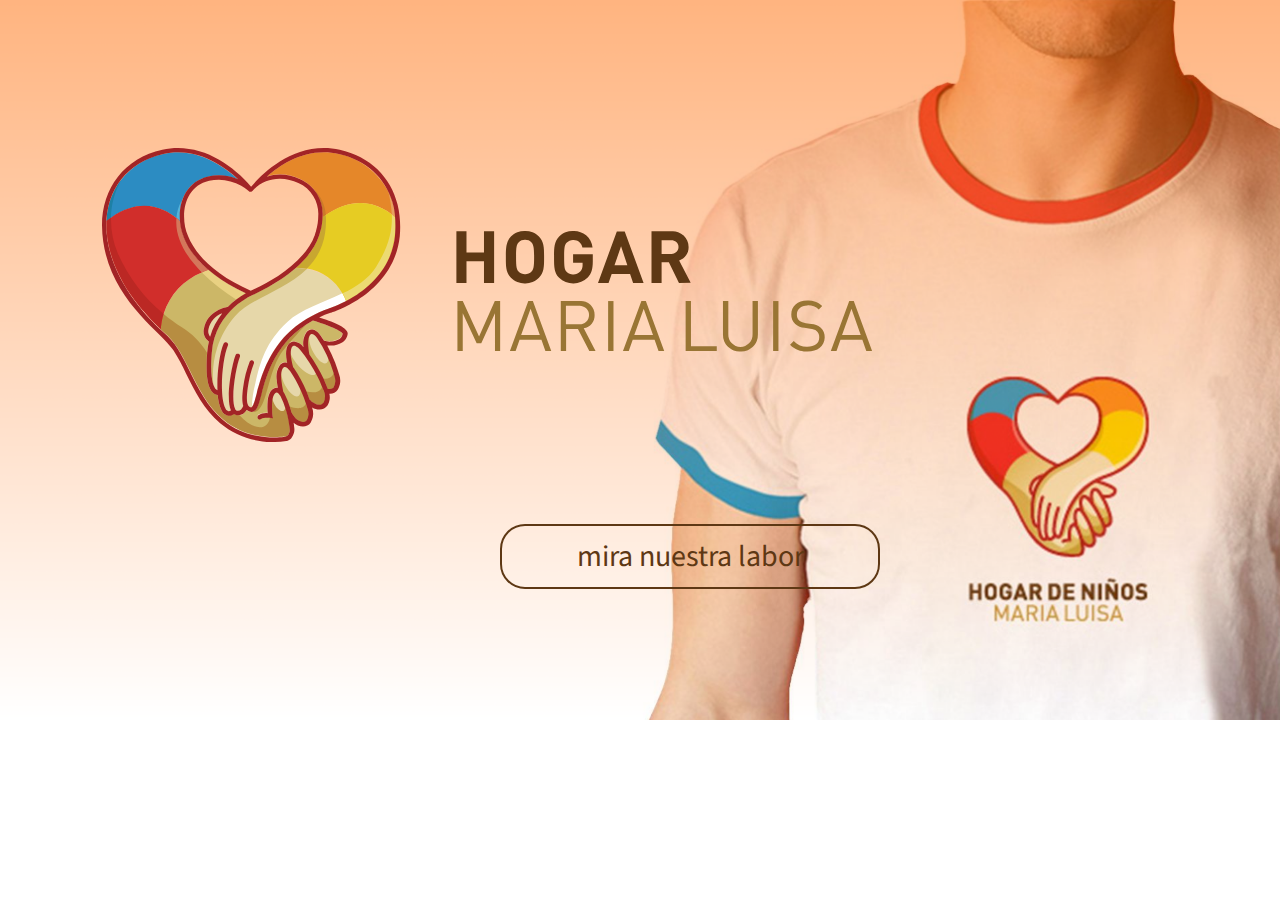
<file: index.html>
<!doctype html>
<html>
	<head>
		<meta charset="utf-8">
		<title>index</title>
		<link href="estilos.css" rel="stylesheet" type="text/css">
		<link href="inicio.html">
	</head>

	<body>
		<div class="background-img">
			<img src="recursos/background-images/portada.png" width="100%" height="100%" alt="imagen presentación"/>
		</div>
		<div id="logo-index">
			<img src="recursos/logo.svg" width="770px" height="294px" alt="imagen logo"/>
		</div>
		<div id="boton-index"><a href="inicio.html">mira nuestra labor</a></div>
	</body>
</html>
</file>
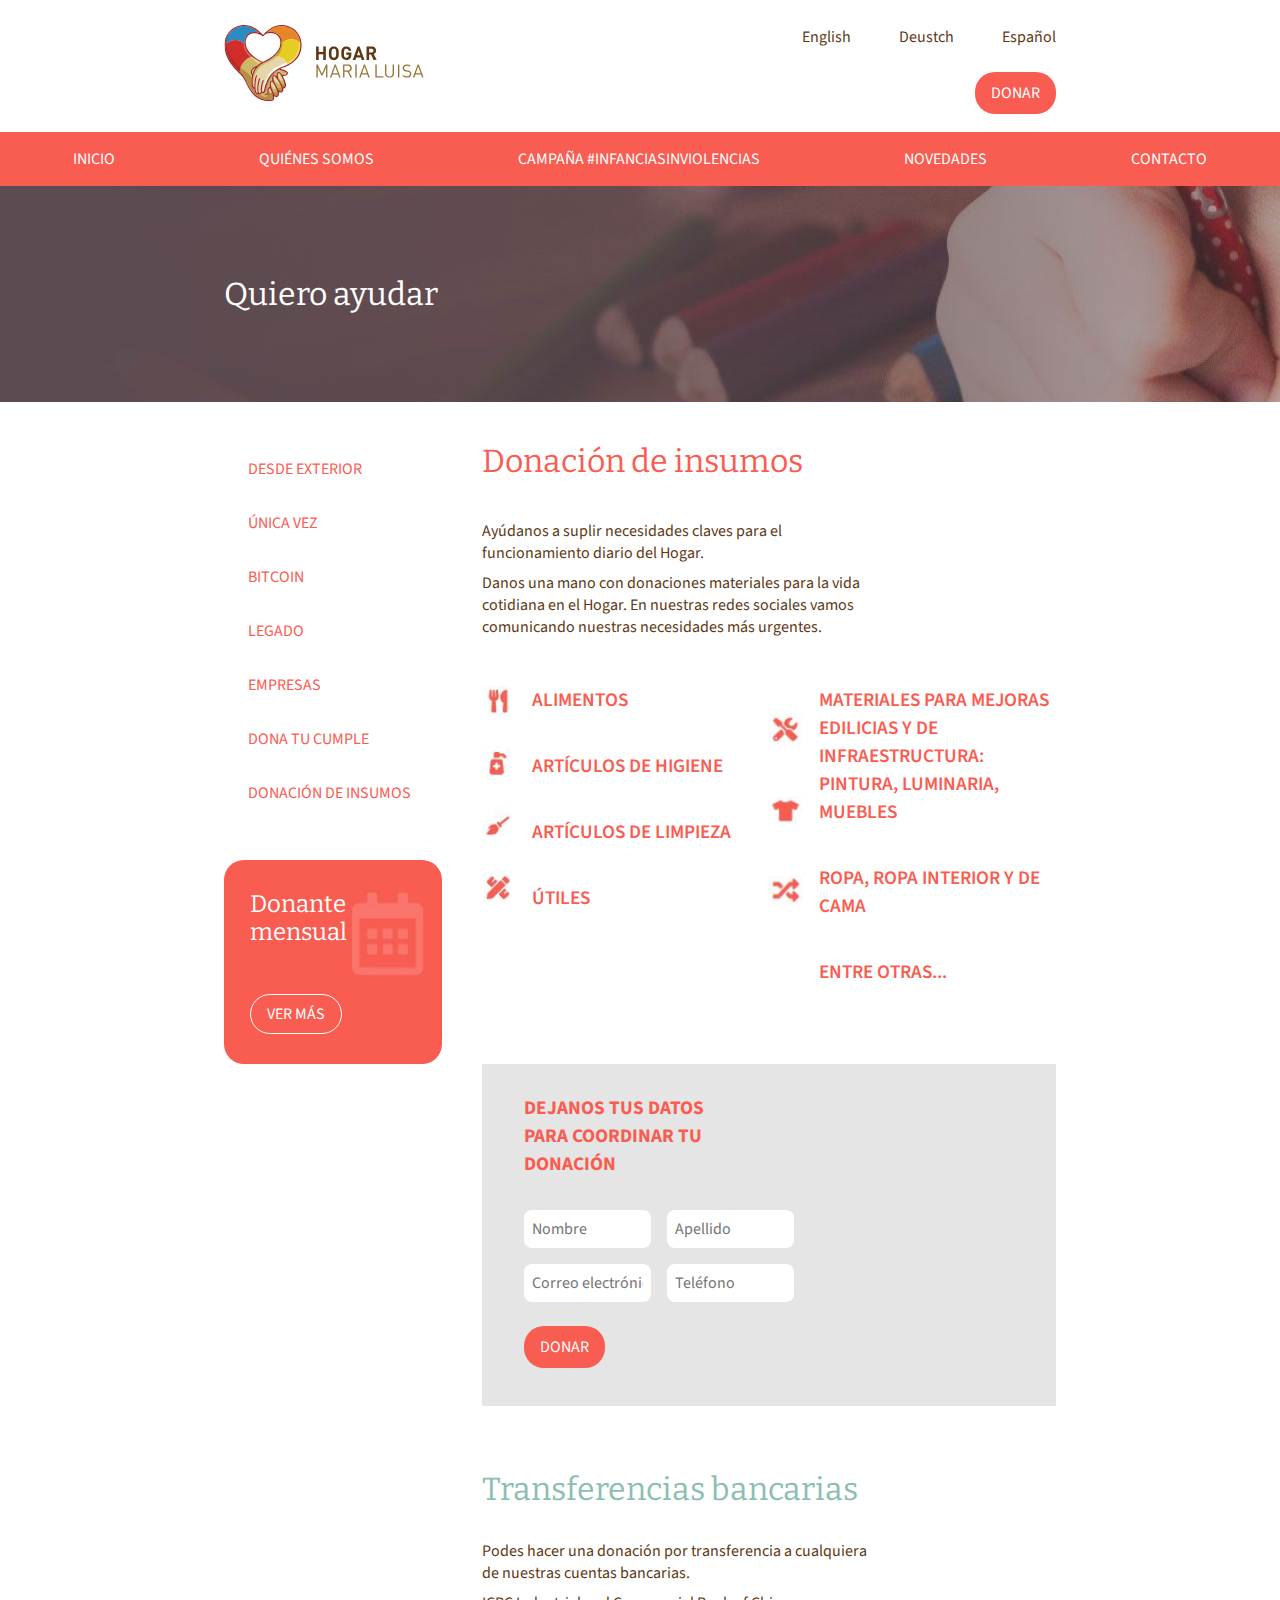
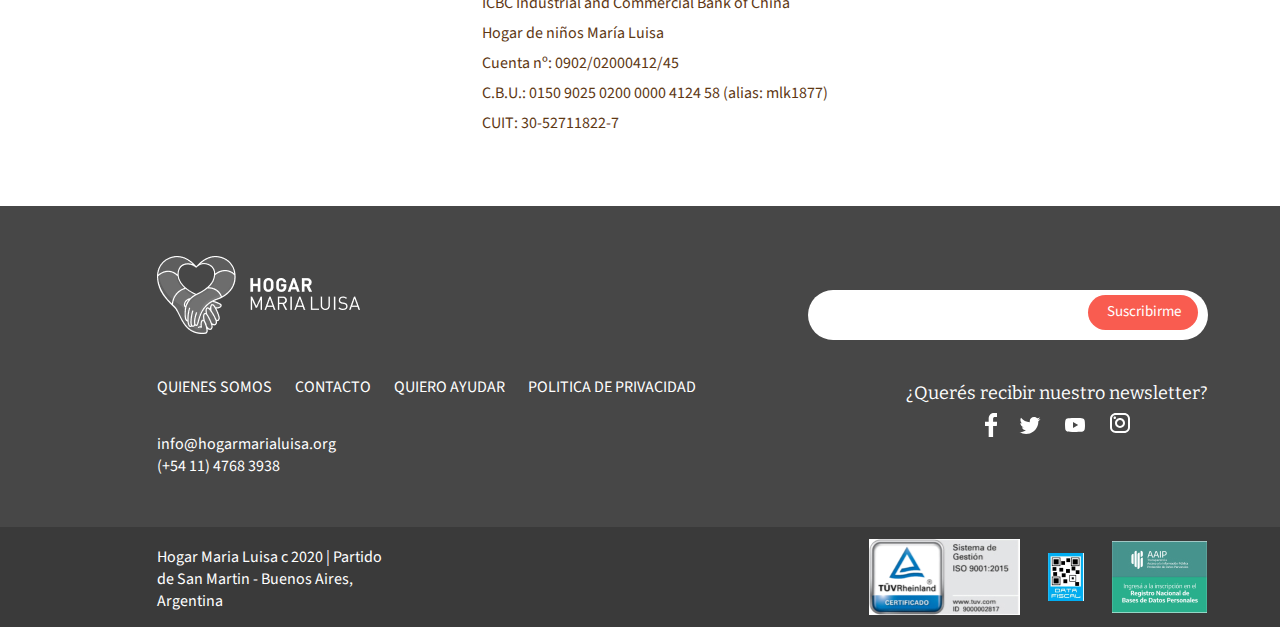
<file: formulario.html>
<!doctype html>
<html>
<head>
	<meta charset="utf-8">
	<meta name="viewport" content="width=device-width, initial-scale=1.0">
	<title>Donación de insumos/Formulario</title>
	<link href="estilos.css" rel="stylesheet" type="text/css"> 
	<link href="formulario.html">
	<link href="galeria.html">
	<link href="index.html">
	<link href="quiero-ayudar.html">
	<link href="en-construccion.html">
	<link href="inicio.html">
</head>

<body>
	<header>
		<div id="flex-svg-idiomas">
			<a href="index.html"><img src="recursos/logo.svg" width="200" height="76" alt="Hogar María Luisa"/></a>
			<div>
				<nav>
					<p>English</p>
					<p>Deustch</p>
					<p>Español</p>
				</nav>
					<a href="en-construccion.html" class="boton">DONAR</a>
				</div>
			</div>
			<nav id="flex-botonera">
				<!--  menu hamburguesa responsive-->
				<input type="checkbox" id="check-menu">
				<label for="check-menu" class="checkbtn-menu">
					<img src="recursos/iconos-responsive/menu.svg" width="32" height="30" alt="menú hamburguesa"/> 
				</label>
				<!--  menu -->
				<nav>
					<a href="inicio.html">INICIO</a>
					<a href="en-construccion.html">QUIÉNES SOMOS</a>
					<a href="en-construccion.html">CAMPAÑA #INFANCIASINVIOLENCIAS</a>
					<a href="galeria.html">NOVEDADES</a>
					<a href="en-construccion.html">CONTACTO</a>
				</nav>
			</nav>
	</header>
	
	<main>
		<section id="backgroundimg">
			<div id="flex-quieroayudar">
				<h3>Quiero ayudar</h3>
			</div>
		</section>
		<div id="flex-divs">
			<div id="flex-botonera-formulario">
				<!-- botonera hamburguesa responsive-->
				<input type="checkbox" id="check">
				<label for="check" class="checkbtn">
					<img src="recursos/iconos-responsive/flecha.svg" width="32" height="30" alt="botonera"/> 
				</label>
					<div id="responsive">
						<nav id="botonera-formulario">
							<a href="en-construccion.html">DESDE EXTERIOR</a>
							<a href="en-construccion.html">ÚNICA VEZ</a>
							<a href="en-construccion.html">BITCOIN</a>
							<a href="en-construccion.html">LEGADO</a>
							<a href="en-construccion.html">EMPRESAS</a>
							<a href="en-construccion.html">DONA TU CUMPLE</a>
							<a href="formulario.html">DONACIÓN DE INSUMOS</a>
						</nav>
						<nav id="flex-mensual">
						<div>
							<p>Donante mensual</p>
							<a href="en-construccion.html">VER MÁS</a>
						</div>
						<img src="recursos/calendario.jpg" width="82" height="89" alt="calendario"/> 
						</nav>
					</div>
			</div>
			<div id= "sections">
				<section>
					<h3 id="donacion-insumos">Donación de insumos</h3>
					<p>Ayúdanos a suplir necesidades claves para el funcionamiento diario del Hogar.</p>
					<p>Danos una mano con donaciones materiales para la vida cotidiana en el Hogar. En nuestras redes sociales vamos comunicando nuestras necesidades más urgentes.</p>
					<div id="flex-insumos">
						<div class="img-texto">
							<img src="recursos/iconos-insumos/insumos.jpg" width="34" height="216" alt="insumos"/>
							<ul>
								<li>ALIMENTOS</li>
								<li>ARTÍCULOS DE HIGIENE</li>
								<li>ARTÍCULOS DE LIMPIEZA</li>
								<li>ÚTILES</li>
							</ul>
						</div>
						<div class="img-texto">
							<div id="flex-img">
								<img src="recursos/iconos-insumos/materiales.jpg" width="34" height="38" alt=""/>
								<img src="recursos/iconos-insumos/ropa.jpg" width="34" height="31" alt=""/>
								<img src="recursos/iconos-insumos/otras.jpg" width="34" height="31" alt=""/>
							</div>
							<ul>
								<li>MATERIALES PARA MEJORAS EDILICIAS Y DE INFRAESTRUCTURA: PINTURA, LUMINARIA, MUEBLES</li>
								<li>ROPA,  ROPA INTERIOR Y DE CAMA</li>
								<li>ENTRE OTRAS...</li>
							</ul>
						</div>
					</div>
				</section>	
				<section id="flex-form">
					<p>DEJANOS TUS DATOS PARA COORDINAR TU DONACIÓN</p>
					<form method="post" action="mailto:delfinapiccardo@icloud.com?subject='Email enviado desde el formulario Hogar Maria Luisa'" target="_blank" enctype="text/plain">
						<div>
							<input type="text" name="Nombre" id="nombre" maxlength="30" placeholder="Nombre" required>
							<input type="text" name="Apellido" id="apellido" maxlength="30" placeholder="Apellido" required>
						</div>
						<div>
							<input type="email" name="Email" id="Email" placeholder="Correo electrónico" required>
							<input type="tel" name="Telefono" id="telefono" placeholder="Teléfono">
						</div>
					</form>
					<input type="submit" class="boton" value="DONAR">
				</section>	
				<section>
					<h3 id="transferencias">Transferencias bancarias</h3>
					<p id="donacion">Podes hacer una donación por transferencia a cualquiera de nuestras cuentas bancarias.</p>
					<ul>
						<li> <p>ICBC Industrial and Commercial Bank of China </p></li>
						<li> <p>Hogar de niños María Luisa</p></li>
						<li> <p>Cuenta nº: 0902/02000412/45</p></li>
						<li> <p>C.B.U.: 0150 9025 0200 0000 4124 58 (alias: mlk1877)</p></li>
						<li> <p>CUIT: 30-52711822-7</p></li>
					</ul>
				</section>
			</div>
		</div>
	</main>
		<footer>
			<div id="footer-top">
				<div id="izquierda-top"> 
					<div><img src="recursos/img/logo-gris.png" width="203px" height="78px" alt=""/>
					</div>
					<div id="item">
						<a>QUIENES SOMOS</a>
						<a>CONTACTO</a>
						<a>QUIERO AYUDAR</a>
						<a>POLITICA DE PRIVACIDAD</a>
					</div>
					<div id="info">
						<dl>info@hogarmarialuisa.org</dl>
						<dl>(+54 11) 4768 3938</dl>
					</div>
				</div>
				<div id="derecha-top">
					<div id="rectangulo"></div>
					<div id="rectangulo-2"></div>
					<h4>Suscribirme</h4>
					<div>
						<h3 id="h3-footer">¿Querés recibir nuestro newsletter?</h3>
					</div>
					<div id="icons">
						<a href="https://www.facebook.com/HogarMariaLuisa" target="_blank">
							<img src="recursos/icons/svg facebook.svg" alt="facebook"/>
						</a>
						<a href="https://twitter.com/HogarMariaLuisa" target="_blank">
							<img src="recursos/icons/svg twitter.svg" alt="twitter"/>
						</a>
						<a href="https://www.youtube.com/user/HogarNinosMariaLuisa" target="_blank">
							<img src="recursos/icons/svg youtube.svg" alt="youtube"/>
						</a>
						<a href="https://www.instagram.com/hogarmarialuisa/" target="_blank">
							<img src="recursos/icons/svg instagram.svg" alt="instagram"/>
						</a>
					</div>
				</div>
				
			</div>
			<div id="footer-bottom">
				<p id="p-footer">Hogar Maria Luisa c 2020 | Partido de San Martin - Buenos Aires, Argentina</p>
				<div id="image-footer">
					<img src="recursos/img/img.jpg" width="151px" height="76px" alt="tuv"/>
					<img src="recursos/img/img(2).jpg" width="36px" height="48px" alt="data-fiscal"/>
					<img src="recursos/img/img (1).jpg" width="95px" height="72px" alt="bases de datos"/>
				</div>	
			</div>
		</footer>
</body>
</html>
</file>
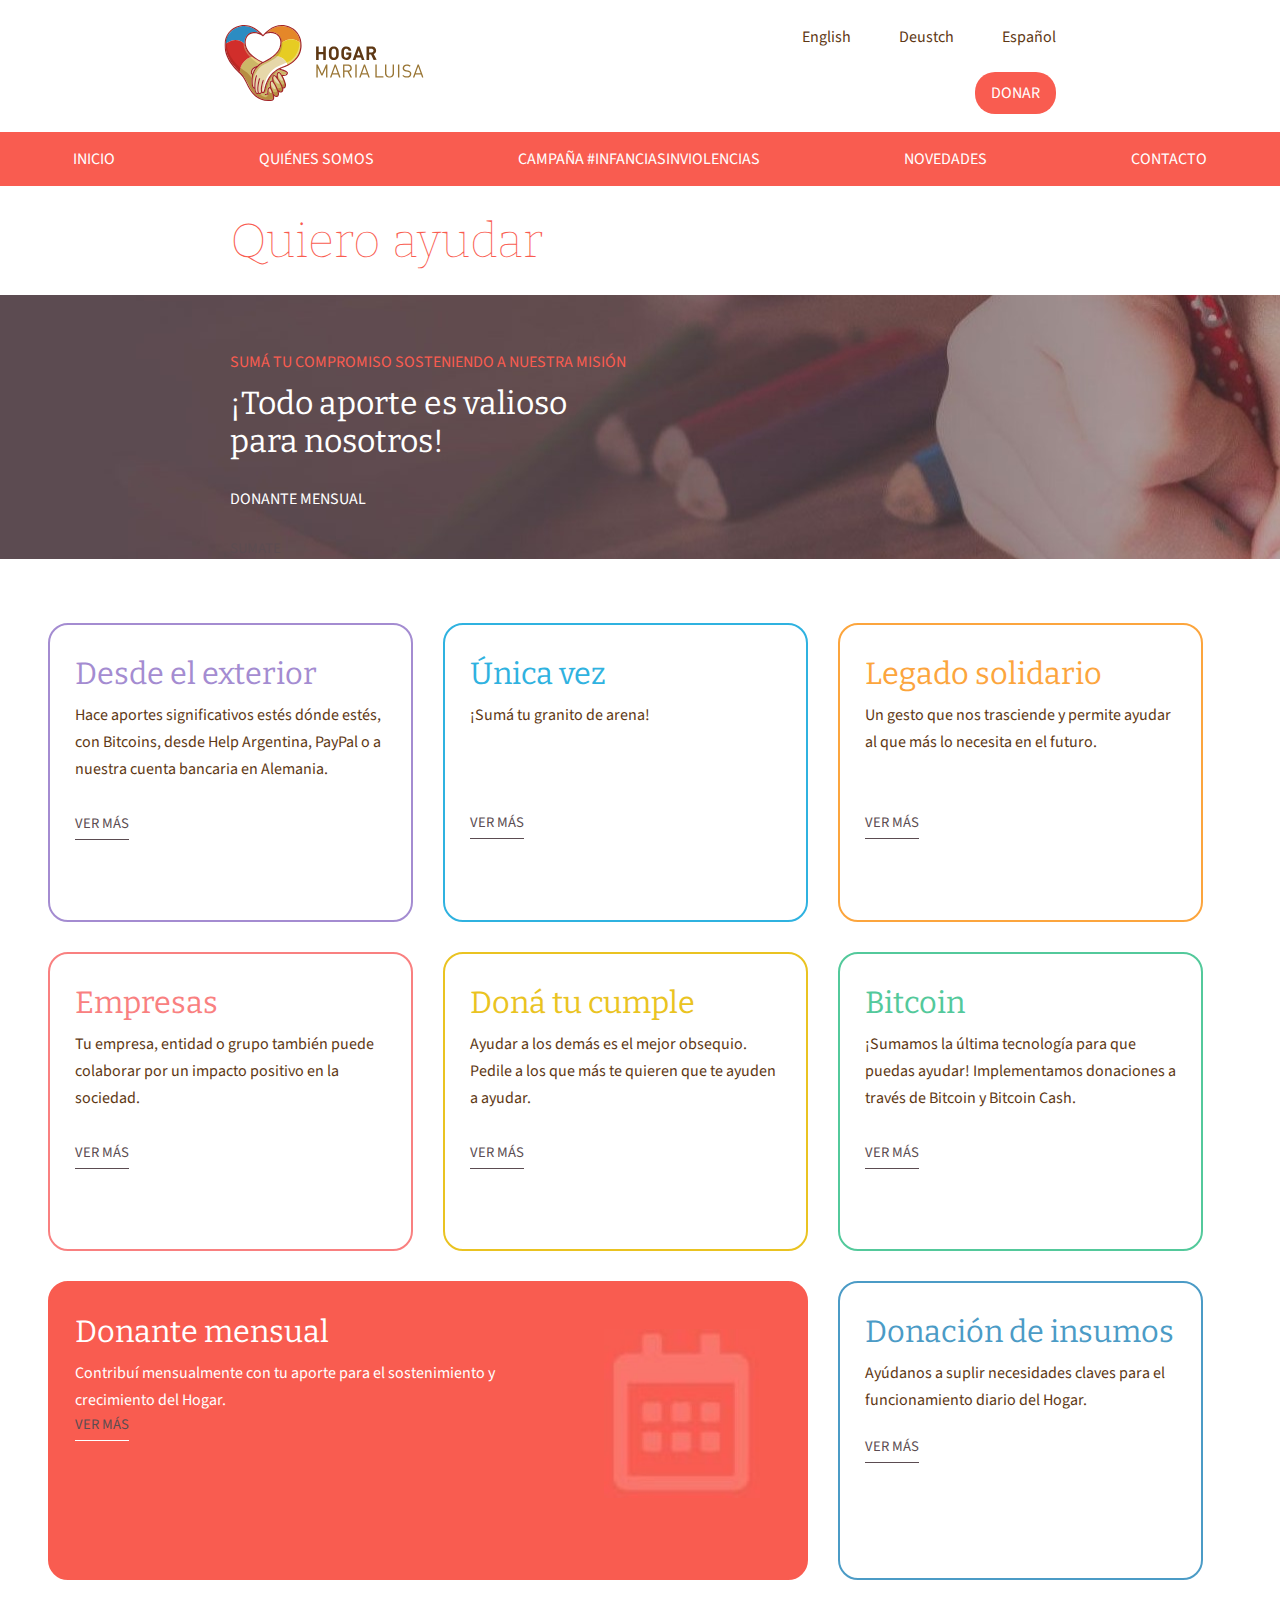
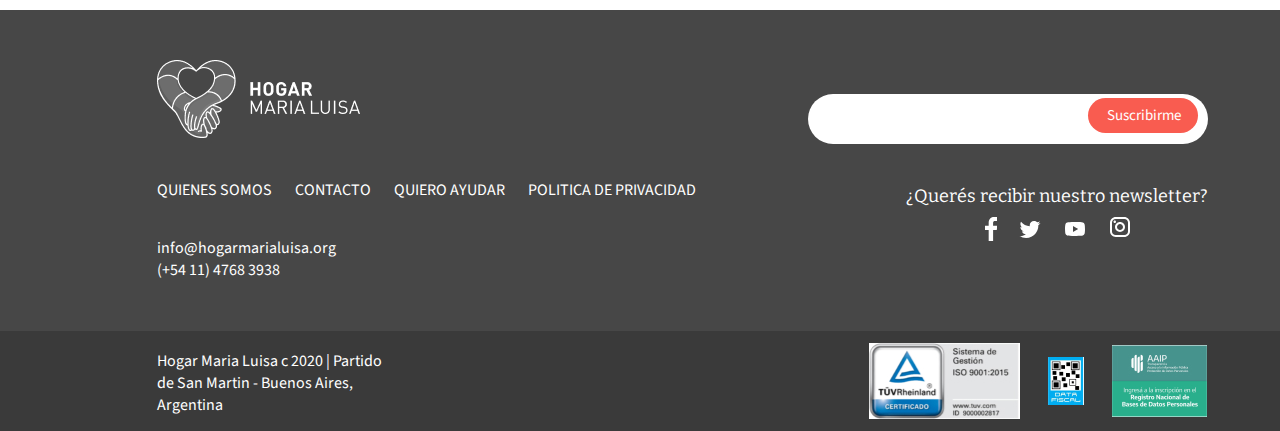
<file: quiero-ayudar.html>
<!doctype html>
<html>
	<head>
		<meta charset="utf-8">
		<meta name="viewport" content="width=device-width, initial-scale=1.0">
		<title>Quiero ayudar</title>
		<link href="estilos.css" rel="stylesheet" type="text/css">
		<link href="formulario.html">
		<link href="galeria.html">
		<link href="index.html">
		<link href="quiero-ayudar.html">
		<link href="en-construccion.html">
		<link href="inicio.html">
	</head>
	<body>
		<header>
			<div id="flex-svg-idiomas">
				<a href="index.html"><img src="recursos/logo.svg" width="200" height="76" alt="Hogar María Luisa"/></a>
				<div>
					<nav>
						<p>English</p>
						<p>Deustch</p>
						<p>Español</p>
				  </nav>
					<a href="en-construccion.html" class="boton">DONAR</a>
				</div>
			</div>
			<nav id="flex-botonera">
				<!--  menu hamburguesa responsive de mobile-->
				<input type="checkbox" id="check-menu">
				<label for="check-menu" class="checkbtn-menu">
					<img src="recursos/iconos-responsive/menu.svg" width="32" height="30" alt="menú hamburguesa"/> 
				</label>
				<!--  menu -->
				<nav>
					<a href="inicio.html">INICIO</a>
					<a href="en-construccion.html">QUIÉNES SOMOS</a>
					<a href="en-construccion.html">CAMPAÑA #INFANCIASINVIOLENCIAS</a>
					<a href="galeria.html">NOVEDADES</a>
					<a href="en-construccion.html">CONTACTO</a>
				</nav>
			</nav>
		</header>
		<main id="quiero-ayudar">
			<section id="section-uno">
				<h1> Quiero ayudar </h1>
				<div id="quieroayudar-img">
					<div id="superposicion">
						<p id="compromiso">SUMÁ TU COMPROMISO SOSTENIENDO A NUESTRA MISIÓN</p>
						<h2>¡Todo aporte es valioso para nosotros!</h2>
						<p id="mensual">DONANTE MENSUAL</p>
						<a id="boton">SUMATE</a>
					</div>
				</div>
			</section>
			<section id="section-dos">
				<div id="linea-uno">
					<nav id="desde-el-exterior">
						<h3>Desde el exterior</h3>
						<p>Hace aportes significativos estés dónde estés, con Bitcoins, desde Help Argentina, PayPal o a nuestra cuenta bancaria en Alemania.</p>
						<a>VER MÁS</a>
					</nav>
					<nav id="granito-arena">
						<h3>Única vez</h3>
						<p>¡Sumá tu granito de arena!</p>
						<a>VER MÁS</a>
					</nav>
					<nav id="legado-solidario">
						<h3>Legado solidario</h3>
						<p>Un gesto que nos trasciende y permite ayudar al que más lo necesita en el futuro.</p>
						<a>VER MÁS</a>
					</nav>
				</div>
				<div id="linea-dos">
					<nav id="empresas">
						<h3>Empresas</h3>
						<p>Tu empresa, entidad o grupo también puede colaborar por un impacto positivo en la sociedad.</p>
						<a>VER MÁS</a>
					</nav>
					<nav id="dona-cumple">
						<h3>Doná tu cumple</h3>
						<p>Ayudar a los demás es el mejor obsequio. Pedile a los que más te quieren que te ayuden a ayudar.</p>
						<a>VER MÁS</a>
					</nav>
					<nav id="bitcoin">
						<h3>Bitcoin</h3>
						<p>¡Sumamos la última tecnología para que puedas ayudar! Implementamos donaciones a través de Bitcoin y Bitcoin Cash.</p>
						<a>VER MÁS</a>
					</nav>
				</div>
				<div id="linea-tres">
					<nav id="donante-mensual">
						<h3>Donante mensual</h3>
						<p id="blanco">Contribuí mensualmente con tu aporte para el sostenimiento y crecimiento del Hogar.</p>
						<a>VER MÁS</a>
						<img src="recursos/calendario.jpg" width="156px" height="169px" alt=""/>
					</nav>
					<nav id="dona-insumos">
						<h3>Donación de insumos</h3>
						<p>Ayúdanos a suplir necesidades claves para el funcionamiento diario del Hogar.</p>
						<a>VER MÁS</a>
					</nav>
				</div>
			</section>
		</main>	
		<footer>
			<div id="footer-top">
				<div id="izquierda-top"> 
					<div><img src="recursos/img/logo-gris.png" width="203px" height="78px" alt=""/>
					</div>
					<div id="item">
						<a>QUIENES SOMOS</a>
						<a>CONTACTO</a>
						<a>QUIERO AYUDAR</a>
						<a>POLITICA DE PRIVACIDAD</a>
					</div>
					<div id="info">
						<dl>info@hogarmarialuisa.org</dl>
						<dl>(+54 11) 4768 3938</dl>
					</div>
				</div>
				<div id="derecha-top">
					<div id="rectangulo"></div>
					<div id="rectangulo-2"></div>
					<h4>Suscribirme</h4>
					<div>
						<h3 id="h3-footer">¿Querés recibir nuestro newsletter?</h3>
					</div>
					<div id="icons">
						<a href="https://www.facebook.com/HogarMariaLuisa" target="_blank">
							<img src="recursos/icons/svg facebook.svg" alt="facebook"/>
						</a>
						<a href="https://twitter.com/HogarMariaLuisa" target="_blank">
							<img src="recursos/icons/svg twitter.svg" alt="twitter"/>
						</a>
						<a href="https://www.youtube.com/user/HogarNinosMariaLuisa" target="_blank">
							<img src="recursos/icons/svg youtube.svg" alt="youtube"/>
						</a>
						<a href="https://www.instagram.com/hogarmarialuisa/" target="_blank">
							<img src="recursos/icons/svg instagram.svg" alt="instagram"/>
						</a>
					</div>
				</div>
				
			</div>
			<div id="footer-bottom">
				<p id="p-footer">Hogar Maria Luisa c 2020 | Partido de San Martin - Buenos Aires, Argentina</p>
				<div id="image-footer">
					<img src="recursos/img/img.jpg" width="151px" height="76px" alt="tuv"/>
					<img src="recursos/img/img(2).jpg" width="36px" height="48px" alt="data-fiscal"/>
					<img src="recursos/img/img (1).jpg" width="95px" height="72px" alt="bases de datos"/>
				</div>	
			</div>
		</footer>
	</body>
</html>
</file>
<file: estilos.css>
@charset "utf-8";
/* CSS Document */
@import url('https://fonts.googleapis.com/css2?family=Source+Sans+3&display=swap');
@import url('https://fonts.googleapis.com/css2?family=Bitter&display=swap');

*{
	margin:0px;
	padding:0px;
	list-style:none;
	text-decoration: none;
}

body{
	font-size: 16px;
}

/*---estilos---*/

h1, h2, h3{
	font-family: "Bitter";
}

h1 {
	font-size: 3.5em;
}

h2 {
	font-size: 3em;
	color: #F95C50;
	font-weight: 400;
}

h3 {
	font-weight: 400;
	font-size: 2em
}
h4{
	font-family: "Source Sans 3";
	font-weight: 400;
	font-size: 2em;
	color: #5E3814;
	display: flex;
	justify-content: center;
	padding: 42px;
}

p{
	font-family: 'Source Sans 3';
	color: #5E3814;
	font-size: 1em;
}

a{
	font-family: 'Source Sans 3';
}

.boton{
	font-family: "Source Sans 3", "sans-serif";
	font-size: 1em;
	color: #FFFFFF;
	background: #F95C50;
	border-radius: 20px;
	padding: 10px 16px;
	margin: 8px 0px;
	display: flex;
	flex-direction: row;
	justify-content: center;
	align-items: center;
	width: inherit;
}

.boton:hover{
	color: #F95C50;
	background-color: rgba(255,255,255,1.00);
	border: solid;
	border-color: #F95C50;
	border-radius: 20px;
	padding: 7px 13px;
	transition: all 30ms;
		
}

/*------------------HEADER------------------*/

header{
	display: flex;
	flex-direction: column;
	align-items: center;
}

#flex-svg-idiomas{
	display: flex;
	justify-content: space-between;
	align-items: center;
	padding: 10px 0px;
	width: 65%;
}

#flex-svg-idiomas div {
	display: flex;
	flex-direction: column;
	justify-content: center;
	align-items: flex-end;
}

#flex-svg-idiomas div nav{
	display: flex;
	align-items: center;
}

#flex-svg-idiomas div nav p{
	font-size: 1em;
	color: #5E3814;
	display: flex;
	justify-content:flex-end;
	padding: 16px 0px 16px 48px;
}

#flex-svg-idiomas div nav p:hover{
	color:#F95C50; 
}

#flex-botonera{
	width: 100%;
	background: #F95C50;
}

#flex-botonera nav{
	display: flex;
	justify-content: center;
}

#flex-botonera nav a{
	font-size: 1em;
	color: #ffffff;
	padding: 16px 72px;
	display: flex;
	justify-content: center;
}

#flex-botonera nav a:hover{
	background-color: #BD4037;
}

/*---MENU HAMBURGUESA MOBILE---*/

.checkbtn-menu{
	cursor:pointer;
	padding:16px 72px;
	display: none;
}

#check-menu{
	display: none;
}

/*------------------MAIN------------------*/

main{
	display: flex;
	flex-direction: column;
	align-items: center;
}

/*------------------INDEX------------------*/

.background-img{
	width: 100%;
	height: 100%;
}
#logo-index {
	display: flex;
	margin-top: -45%;
	margin-left: 8%;
}
#boton-index a{
	position: absolute;
	font-family: 'Source Sans 3';
	font-size: 30px;
	color: #5E3814;
	display: flex;
	justify-content: center;
	align-items: center;
	box-sizing: border-box;
	width: 380px;
	height: 65.29px;
	left: 500px;
	top: 524px;
	border: 2px solid #5E3814;
	border-radius: 25px;
}
#boton-index a:hover{
	color: #5E3814;
	background-color: rgba(255,255,255,1.00);
	box-shadow: 0.5em 0.5em 0.5em;
}

/*------------------INICIO------------------*/

/*---section sumate---*/

	#background-home-img{
		width: 100%;
		background-image: url("recursos/background-images/sumate.jpg");
		display: flex;
		justify-content: center;
	}
	#flex-sumate{
		margin-bottom: 14%;
		margin-top: 15%;
	}
	#flex-sumate h1{
		text-align: center;
		font-weight: lighter;
		color: #FFFFFF;
	}
	.caja{
		display: flex;
		flex-direction: column;
		gap: 30px;
		}
	.sumate span{
		display: flex;
		justify-content: space-between;
		}
	#botones-sumate{
		display: flex;
		justify-content: space-between;
	}
	.boton-sumate a{
		font-family: "Source Sans 3", "sans-serif";
		font-size: 1em;
		color: #FFFFFF;
		background: #F95C50;
		border-radius: 20px;
		padding: 10px 16px;
		margin: 8px 0px;
		display: flex;
		flex-direction: row;
		justify-content: center;
		align-items: center;
		width: inherit;
	}

	.boton-sumate a:hover{
		color: #F95C50;
		background-color: rgba(255,255,255,1.00);
		border: solid;
		border-color: #F95C50;
		border-radius: 20px;
		padding: 7px 13px;
		transition: all 30ms;

	}

/*-----section corazón-----*/

	#corazon{
		width: 100%;
		display: flex;
		justify-content: flex-end;
	}

/*---section estructura---*/

	.estructura{
		display: flex;
		gap: 37px;
		margin-top: -85%;
	}
	.contenedor{
		width: 342.13px;
		display: flex;
		justify-content: center;
	}
	.estructura p{
		width: 80%;
		font-family: 'Bitter';
		font-size: 18px;
		line-height: 22px;
		text-align: center;
		color: #FFFFFF;
		margin-bottom: 5%;
	}
	.estructura a{
		display: flex;
		font-family: 'Source Sans 3';
		align-items: center;
		padding: 8px 16px;
		height: 37px;
		color: #FFFFFF;
		border: 1px solid #FFFFFF;
		border-radius: 22px;
	}
	.estructura a:hover{
		color: #F95C50;
		background-color: rgba(255,255,255,1.00);
	}
	#contenedor1{
		width: 340px;
		height: 280px;
		background-image: url("recursos/inicio-section-navs/sumate.jpg");
		display: flex;
		justify-content: center;
		flex-direction: column;
		align-items: center;
		border-radius: 55px;
	}
	#contenedor2{
		width: 340px;
		height: 280px;
		background-image: url("recursos/inicio-section-navs/contamos-con-vos.jpg");
		display: flex;
		justify-content: center;
		flex-direction: column;
		align-items: center;
		border-radius: 55px;
	}	
	#contenedor3{
		width: 340px;
		height: 280px;
		background-image: url("recursos/inicio-section-navs/colabora.jpg");
		display: flex;
		justify-content: center;
		flex-direction: column;
		align-items: center;
		border-radius: 55px;
	}

/*---section introduccion---*/

	.introduccion{
		display: flex;
		flex-direction: column;
		align-items: center;
		gap: 28px;
		margin-top: -25%;
	}
	.introduccion p{
		width: 35%;
		font-family: 'Source Sans 3';
		text-align: center;
		color: #5E3814;
		font-weight: 300;
	}
	.introduccion h2{
		width: 40%;
		font-weight: 400;
		font-size: 45px;
		color: #F95C50;
		text-align: center;
	}

/*---section video---*/

	.video{
		margin-top: 150px;
	}

/*---section novedades---*/

	.novedades{
		display: flex;
		width: 50%;
		margin-top: 5%;
		gap:5%;
	}
	.novedades img{
		border-radius: 31px 31px 0px 0px;
	}
	article{
		box-sizing: border-box;
		display: flex;
		flex-direction: column;
		padding: 50px 68px 31px 32px;
		gap: 35px;
		width: 623px;
		border: 0.25px solid #5E3814;
		border-radius: 0px 0px 34px 34px;
	}
	.novedades h3{
		color: #5E3814;
	}
	.novedades p{
		width: 525px;
		font-family: 'Source Sans 3';
		color: #5E3814;
	}
	.leer-mas button{
		font-family: 'Source Sans 3';
		color: #F95C50;
		background-color: #FFFFFF;
		border: none;
	}
	#a-novedades{
		margin-top: 5%;
	}

/*---section sponsors---*/

	#titulo2 h4{
		top: 3850px;
	}
	#sponsors{
		margin-bottom: 50px;
	}

/*------------------FORMULARIO------------------*/

/*---sectin titulo---*/

#flex-quieroayudar h3{
	color: #ffffff;
	height: 24vh;
	display: flex;
	align-items: center;
}

#flex-quieroayudar{
	display: flex;
	width: 65%;
}

#backgroundimg{
	width: 100%;
	background-image: url("recursos/background-images/quiero-ayudar.jpg");
	display: flex;
	justify-content: center;
}

#flex-divs{
	display: flex;
	width:65%;
}

/*---botonera---*/

/*--responsive--*/

.checkbtn{
	cursor:pointer;
	padding:32px 0px 16px;
	display: none;
}

#check{
	display: none;
}

/*---botonera---*/

#botonera-formulario a{
	font-size: 1em;
	color: #F95C50;
	padding: 16px 24px;
	display: flex;
	align-items: center;
}

#botonera-formulario a:hover{
	background-color: rgba(249, 92, 80, 0.25);
	border-radius: 20px;
}

#botonera-formulario{
	display: flex;
	flex-direction: column;
	justify-content: space-between;
	padding: 40px 0px;
}

#flex-mensual a{
	font-size: 1em;
	color: #FFFFFF;
	border-radius: 24px;
	border: 1px solid #FFFFFF;
	padding: 8px 16px;
	display: flex;
	justify-content: center;
	align-items: center;
}
#flex-mensual a:hover{
	color: #F95C50;
	background-color: rgba(255,255,255,1.00);
}

#flex-mensual div p{
	font-family: "Bitter";
	font-size: 1.5em;
	color: #ffffff;
}

#flex-mensual div{
	display: flex;
	flex-direction: column;
	justify-content: space-between;
	align-items: flex-start;
	height:16vh;
}

#flex-mensual{
	background-color: #F95C50;
	border-radius: 20px;
	padding: 30px 13px 30px 26px;
	display: flex;
	justify-content: center;
}

#flex-botonera-formulario{
	display: flex;
	flex-direction: column;
	align-items: flex-start;
}


/*---sections---*/

#sections{
	padding: 40px 0px 64px 40px;
}

/*---section donación de insumos---*/

#donacion-insumos{
	color: #F95C50;
	padding: 0px 0px 40px 0px ;
}

#sections p{
	padding-bottom: 8px;
	width: 70%;
}

#flex-insumos li{
	font-family: "Source Sans 3", "sans-serif";
	font-weight: 600;
	font-size: 1.2em;
	color: #F95C50;
	padding: 0px 0px 38px 16px;
}

.img-texto{
	display: flex;
	width: 50%;
}

#flex-img{
	display: flex;
	flex-direction: column;
	justify-content: space-around;
	height: 245px;
}

#flex-insumos{
	display: flex;
	padding: 40px 0px;
}

/*---section formulario---*/

#flex-form{
	background: rgba(0, 0, 0, 0.1);
	padding: 30px 215px 30px 42px;
	display: flex;
	flex-direction: column;
	align-items: flex-start;
}

#flex-form p{
	font-weight: 700;
	font-size: 1.2em;
	color: #F95C50;
	padding-bottom: 32px;
}

form{
	width: 100%;
	display: flex;
	flex-direction: column;
}

form div{
	width: 100%;
	display: flex;
}

input{
	font-family: "Source Sans 3", "sans-serif";
	font-size: 1em;
	color: rgba(0, 0, 0, 0.1);
	background-color: #ffffff;
	border-radius: 8px;
	border-style: none;
	padding: 8px;
	margin: 0px 16px 16px 0px;
	width: 35%;
}

/*---section transferencias bancarias----*/

#transferencias{
	color: #8CBEB2;
	padding: 64px 0px 32px 0px;
}

#donacion{
	padding-bottom: 20px;
}

/*------------------GALERIA------------------*/

/*---section titulo---*/

#flex-h2 div{
	display: flex;
	align-items: center;
	width: 100%;
	height: 16vh;
}

#flex-h2{
	display: flex;
	width: 65%;
}

/*---section galeria---*/

/*--miniaturas en scroll horizontal--*/

#miniaturas{
	width: 65%;
	display: flex;
	overflow-x: scroll;
	padding-bottom: 24px;
	margin-bottom: 64px;
}

#miniaturas::-webkit-scrollbar{
	height: 24px;
}

#miniaturas::-webkit-scrollbar:horizontal{
	background-color: rgba(249, 92, 80, 0.25);
	border-radius: 20px;
}

#miniaturas::-webkit-scrollbar-thumb:horizontal{
	background: #F95C50;
	border-radius: 20px;
}

.contenedor-img{
	width: 100%;
	display: flex;
	align-items: center;
	justify-content: center;
	
}

.contenedor-img figure{
	position: relative;
	overflow: hidden;
	border-radius: 8px;
	cursor: pointer;
	padding: 0px 8px;
}

.contenedor-img figure a{
	transition: all 500ms ease-out;
}

/*--capa sobre las miniaturas al deslizar mousse--*/

.capa{
	position: absolute;
	top: 0;
	width: 100%;
	height: 100%;
	background: rgba(94, 56, 20, 0.6);
	transition: all 500ms ease-out;
	opacity: 0;
	visibility: hidden;
	padding: 160px 0px 0px 32px;
}

.contenedor-img figure:hover > .capa{
	opacity: 1;
	visibility: visible;
	display: flex;
	flex-direction: column;
	justify-content: flex-start;
	
}

.contenedor-img figure:hover > .capa h3{
	color: #FFFFFF;
	width: 70%;
	padding-bottom: 32px;
}

.contenedor-img figure:hover > .capa p{
	color: #f95c50;
	font-weight: 700;
}

/*--galería oculta--*/

#galeria{
	display: none;
	width: 100%;
	justify-content: center;
	height: 100vh;
	background-color: #000000;
	position: absolute;
	top: 0;
	z-index: 10;
}

#galeria-oculta{
	display: flex;
	width: 100%;
	max-width: 1280px;
	overflow: hidden;
	z-index: 20;
}

.fraccion-galeria{
	display: flex;
	align-items: center;
	background-repeat: no-repeat;
	background-position: center;
	background-size: 80%;
	width: 100%;
	min-width: 1280px;
	height: 100vh;
	justify-content: space-between;
}

.primer-ultima-flecha {
	visibility: hidden;
}

.close {
	position: absolute;
	top: 40px;
	right: 5%;
}

/*---imágenes---*/

#foto-1{
	background-image:url("recursos/galeria/1.png");
}

#foto-2{
	background-image: url("recursos/galeria/2.png");
}

#foto-3{
	background-image: url("recursos/galeria/3.png");
}

#foto-4{
	background-image: url("recursos/galeria/4.png");
}

#foto-5{
	background-image: url("recursos/galeria/5.png");
}

#foto-6{
	background-image: url("recursos/galeria/6.png");
}

#foto-7{
	background-image: url("recursos/galeria/7.png");
}

/*------------------QUIERO AYUDAR------------------*/
#quiero-ayudar h3 {
	font-size: 1.4375em;
	font-family: "bitter";
	margin-b: 5px;
	padding-bottom: 10px;
}
#section-uno {
	width: 100%;
	display: flex;
	flex-direction: column;
	margin-bottom: 5%;
}
#section-uno h1{
	font-weight: lighter;
	color: #F95C50;
	font-size: 3em;
	margin-left: 18%;
	padding-top: 2%;
	padding-bottom: 2%;
}
#quieroayudar-img{
	width: 100%;
	background-image: url("recursos/background-images/quiero-ayudar.jpg");
	display: flex;
}
#superposicion {
	text-align: left;
	margin-left: 18%;
}
#compromiso {
	color: #f95c50;
	margin-top: 10%;
}
#superposicion h2 {
	color: white;
	font-size: 2em;
	width: 70%;
	margin-top: 2%;
	margin-bottom: 2%;
}
#superposicion a {
	color: white;
	width: 15%;
	margin-bottom: 7%;
}

#mensual {
	margin-top: 5%;
	margin-bottom: 5%;
	color: white;
}
/* linea uno */
#linea-uno {
	display: flex;
	justify-content: center;
	align-items: center;
	flex-wrap: wrap;
}
#linea-uno p {
	font-size: 1em;
	line-height: 1.7em;
}
#desde-el-exterior, #granito-arena, #legado-solidario {
	width: 365px;
	height: 299px;
	border: 2px solid #000;
	border-radius: 20px;
	margin-right: 30px;
	margin-bottom: 30px;
	padding: 25px;
	box-sizing: border-box;
}
#desde-el-exterior {
	color: #a48cd1;
	border-color: #a48cd1;
}
#desde-el-exterior:hover {
	background-color: rgba(164, 140, 209, 0.5);
}
#desde-el-exterior a {
	position: relative;
	bottom: -12%;
	border-bottom: 1px solid #5b4c51;
	padding-bottom: 2px;
}
#granito-arena {
	color: #2fb2e0;
	border-color: #2fb2e0;
}
#granito-arena:hover {
	background-color: rgba(47, 178, 224, 0.5)
}
#granito-arena a {
	position: relative;
	bottom: -34%;
	border-bottom: 1px solid #5b4c51;
	padding-bottom: 2px;
}
#legado-solidario {
	color: #fca53d;
	border-color: #fca53d;
}
#legado-solidario:hover {
	background-color: rgba(252, 165, 61, 0.5);
}
#legado-solidario a {
	position: relative;
	bottom: -23%;
	border-bottom: 1px solid #5b4c51;
	padding-bottom: 2px;
}

/*linea dos*/
#linea-dos {
	display: flex;
	justify-content: center;
	align-items: center;
	flex-wrap: wrap;
}
#linea-dos p {
	font-size: 1em;
	line-height: 1.7em;
}
#empresas, #dona-cumple, #bitcoin {
	width: 365px;
	height: 299px;
	border: 2px solid #000;
	border-radius: 20px;
	margin-right: 30px;
	margin-bottom: 30px;
	padding: 25px;
	box-sizing: border-box;
}
#empresas {
	color: #f98080;
	border-color: #f98080;
}
#empresas:hover {
	background-color: rgba(249, 128, 128, 0.5);
}
#empresas a {
	position: relative;
	bottom: -12%;
	border-bottom: 1px solid #5b4c51;
	padding-bottom: 2px;
}
#dona-cumple {
	color: #eac321;
	border-color: #eac321;
}
#dona-cumple:hover {
	background-color: rgba(234, 195, 33, 0.5);
}
#dona-cumple a {
	position: relative;
	bottom: -12%;
	border-bottom: 1px solid #5b4c51;
	padding-bottom: 2px;
}
#bitcoin {
	color: #53c99b;
	border-color: #53c99b;
}
#bitcoin:hover {
	background-color: rgba(83, 201, 155, 0.5);
}
#bitcoin a {
	position: relative;
	bottom: -12%;
	border-bottom: 1px solid #5b4c51;
	padding-bottom: 2px;
}
/*linea tres */
#linea-tres {
	display: flex;
	justify-content: center;
	align-items: center;
	flex-wrap: wrap;
}
#linea-tres p {
	font-size: 1em;
	line-height: 1.7em;
}
#dona-insumos {
	width: 365px;
	height: 299px;
	border: 2px solid #000;
	border-radius: 20px;
	margin-right: 30px;
	margin-bottom: 30px;
	padding: 25px;
	box-sizing: border-box;
	color: #4b9bc6;
	border-color: #4b9bc6;
}
#dona-insumos:hover {
	background-color: rgba(75, 155, 198, 0.5);
}
#dona-insumos a {
	position: relative;
	bottom: -9%;
	border-bottom: 1px solid #5b4c51;
	padding-bottom: 2px;
}
#donante-mensual {
	width: 760px;
	height: 299px;
	border: 2px solid #000;
	border-radius: 20px;
	margin-right: 30px;
	margin-bottom: 30px;
	padding: 25px;
	box-sizing: border-box;
	background-color: #f95c50;
	color: white;
	border-color: #f95c50;
}
#donante-mensual p {
	width: 70%;
}
#donante-mensual img {
	margin-left: 75%;
	margin-top: -15%;
}
#donante-mensual a {
	color: white;
	border-bottom: 1px solid white;
	padding-bottom: 2px;
}
#blanco {
	color: white;
	width: 415px;
}
/* atomos */

#img {
	max-width: 100%;
	height: auto;
}
#quiero-ayudar h3 {
	font-size: 23pt;
	font-family: "bitter";
	margin-top: 5px;
}
#quiero-ayudar a {
	font-size: 11pt;
	padding-bottom: 5px;
	color: #5b4c51;
}

@media (max-width: 360px) {
	#linea-uno {
	flex-direction: column;
}
	#linea-dos {
		flex-direction: column;
	}
	#linea-tres {
		flex-direction: column;
	}
	#donante-mensual {
	width: 100%;
	max-width: 360px;
	height: auto;
	border: 2px solid #000;
	border-radius: 20px;
	margin-right: 5%;
	margin-bottom: 5%;
	padding: 5%;
	box-sizing: border-box;
	background-color: #f95c50;
	color: white;
	border-color: #f95c50;
}
}
/*------------------PÁGINA EN CONSTRUCCIÓN------------------*/

#construccion{
	width: 100%;
	background-image: url("recursos/background-images/sumate.jpg")
}

#construccion div{
	color: #ffffff;
	padding: 240px 320px 400px;
}

#construccion div h3{
	line-height: 6vh;
}

#construccion div p{
	color: #ffffff;
	font-size: 1.5em;
	letter-spacing: .5px;
}

/*------------------FOOTER------------------*/

body {
	margin: 0;
	padding: 0;
	overflow-x: hidden;
}

#container {
	width: 100%;
	max-width: 120rem;
	padding: 0 2.625rem;
	box-sizing: border-box;
	margin: 0 auto;
}

footer {
	font-family: "source sans 3", sans-serif;
	color: white;
	width: 100vw;
}

#footer-top {
	display: flex;
	width: 100%;
	max-width: 120rem;
	padding: 3.125rem 2.625rem;
	justify-content: center;
	align-items: center;
	gap: 2.625rem;
	background: #474747;
	height: auto;
}

#izquierda-top {
	display: flex;
	height: 13.8125rem;
	flex-direction: column;
	justify-content: space-between;
	align-items: flex-start;
}

#derecha-top {
	display: flex;
	width: 28.125rem;
	height: 9.5625rem;
	flex-direction: column;
	justify-content: space-between;
	align-items: flex-end;
	flex-shrink: 0;
}

#icons {
	display: flex;
	padding-right: 55px;
}

#icons img {
	margin-right: 25%;
	box-sizing: border-box;
	
}

#footer-bottom {
	display: flex;
	width: 100%;
	max-width: 120rem;
	padding: 0.75rem 2.625rem;
	justify-content: center;
	align-items: center;
	gap: 30rem;
	background-color: #3a3a3a;
}

#p-footer {
	display: flex;
	width: 14.5rem;
	height: 3.875rem;
	flex-direction: column;
	flex-shrink: 0;
	color: white;
}
#h3-footer {
	font-size: 18px;
}

#image-footer {
	display: flex;
	justify-content: center;
	align-items: center;
	gap: 1.75rem;
}

#item a {
	padding-right: 20px;
	
}
#icons a {
	margin: 0px 21px 0px 0px;
}
#rectangulo {
	width: 400px;
	height: 50px;
	background-color: white;
	border-radius: 100px;
	margin-left: 800px;
}

#rectangulo-2 {
	width: 110px;
	height: 35px;
	background-color: #f95c50;
	border-radius: 100px;
	margin-left: 0px;
	margin-top: -55px;
	margin-right: 10px;
}

#derecha-top h4 {
	text-align: center;
	font-size: 0.9375rem;
	font-family: Source Sans 3;
	font-weight: 400;
	margin-top: -80px;
	color: white;
	padding-bottom: 50px;
	margin-right: -15px;
}


/*----------------------------------------------RESPONSIVE----------------------------------------------*/

/*------DISEÑO RESPONSIVE 600PX------*/

@media screen and (max-width:600px) {

/*---@MEDIA HEADER---*/
	
	main{
		padding-top: 176px;
	}
	header{
		position: fixed;
		width: 100%;
		background-color: #ffffff;
	}
	
	#flex-svg-idiomas{
		justify-content: center;
	}

	#flex-botonera nav{
		flex-direction: column;
		position:fixed;
		left: -100%;
		transition: all .5s;
		background-color: #F95C50;
		width: 100%;
	}
	
	#flex-botonera a{
		align-content: center;
	}

	.checkbtn-menu{
		display: flex;
		justify-content: center;
		align-items: center;
	}
	
	#check-menu:checked ~ nav{
		left: 0;
	}

	/*----------------------------------------@MEDIA 600px INICIO----------------------------------------*/
	
	#background-home-img{
		background-position: center;
	}
	#flex-sumate{
		width: 80%;
	}
	#corazon{
		display: flex;
		justify-content: center;
	}
	.boton-sumate{
		display: flex;
		justify-content: center;
	}
	#botones-sumate{
		display: flex;
		flex-direction: column;
	}
	#corazon{
		justify-content: center;
		margin-top: 5%;
	}
	.estructura{
		flex-direction: column;
		margin-top: 10%;
	}
	.introduccion{
		margin-top: 5%;
		display: flex;
		justify-content: center;
	}
	.introduccion h2{
		width: 90%;
	}
	.introduccion p{
		width: 90%;
		font-size: 1.5em;
	}
	.video {
		width: 90%;
		margin-left: 5%;
	}
	#titulo1{
		margin-top: 5%;
		margin-bottom: -10%;
	}
	.novedades{
		margin-left: 5%;
		flex-direction: column;
		width: 90%;
	}
	.novedades img{
		margin-top: 5%;
	}
	article{
		width: 100%;
	}
	#a-novedades{
		margin-top: 8%;
	}
	#sponsors{
		flex-direction: row;
		display: flex;
		justify-content: center;
		flex-wrap: wrap;
	}
	
	/*----------------------------------------@MEDIA 600px FORMULARIO----------------------------------------*/
	
	#backgroundimg{
		background-position: center;
	}
	
	#flex-quieroayudar{
		width: 80%;
	}
	
	#flex-divs{
		flex-direction: column;
		width: 80%;
	}
	
	.checkbtn{
		display: flex;
		justify-content: flex-start;
		align-items: center;
		width: -webkit-fill-available;
	}
	
	#responsive {
		position:fixed;
		right: -100%;
		transition: all .5s;
		width: 100%;
		background-color: #FFFFFF;
		display: flex;
	}
	
	#check:checked ~ #responsive{
		right: -20%;
		padding-left: 16px;
	}
	
	
	#flex-mensual{
		width: 32%;
		height: 120px;
		justify-content: space-between;
		padding: 30px 26px;
		margin-top: 32px;
	}
	
	#sections{
		padding: 40px 0px;
	}
	
	#sections p{
		width: 90%;
	}
	
	.informacion{
		width: 90%;
		font-size: 18px;
	}
	
	#flex-insumos{
		flex-direction: column;
	}
	
	.img-texto{
		width: 90%;
	}
	
	#flex-img{
		height: 210px;
	}
	
	#flex-insumos li{
		width: 100%;
	}
	
	#flex-form p{
		width: 300px;
	}
	
	form{
		width: 480px;
	}

/*----------------------------------------@MEDIA 600px QUIEROAYUDAR----------------------------------------*/
	#section-uno h1{
		margin-top: 5%;
		margin-bottom: 5%;
	}
	#linea-uno{
		display: flex;
		flex-direction: column;
	}
	#linea-dos{
		display: flex;
		flex-direction: column;
		margin-bottom: 55%;
	}
	#linea-tres{
		display: flex;
		flex-direction: column;
		margin-bottom: 60%;
	}
	#dona-insumos{
		margin-top: -110%;
	}
	#donante-mensual{
		width: 90%;
		background-position: center;
	}
	#donante-mensual img{
		width: 25%;
	}
	/*----------------------------------------@MEDIA 600px FOOTER----------------------------------------*/
	footer{
		width: 100%;
	}
	#container {
		padding: 0 0.625rem;
	}

	#footer-top {
		flex-direction: column;
		align-items: center;
		padding: 2.5rem 0.625rem;
	}

	#izquierda-top {
		align-items: center;
	}

	#derecha-top {
		max-width: 100%;
		align-items: center;
	}
	
	#rectangulo {
		width: 100%;
		margin: 0;
	}

		#rectangulo-2 {
		margin-left: 5%;
	}
		#footer-bottom {
		flex-direction: column;
		align-items: center;
		padding: 2.5rem 0.625rem;
	}
	#image-footer {
		display: flex;
		justify-content: center;
		align-items: center;
		margin-top: -75%;
	}
	#p-footer {
		display: flex;
		padding: 0px;
		flex-direction: column;
		flex-shrink: 0;
		text-align: center;
	}
	#item a {
	padding-right: 20px;
	}
}

/*------DISEÑO RESPONSIVE 360PX------*/

/*----------------------------------------@MEDIA 360px FORMULARIO----------------------------------------*/
@media screen and (max-width:360px){

/*--header--*/
	
	#flex-svg-idiomas a img {
		width: 150px;
	}
	
	#flex-svg-idiomas div nav p{
		padding: 8px 0px 8px 16px;
		font-size: .8em;
	}
	
/*--título--*/
	
	#backgroundimg{
		background-size: cover;
	}
	
/*--botonera--*/
	#responsive{
		flex-direction: column-reverse;
	}
	#check:checked ~ #responsive{
		right: -25%;
	}
	
	#flex-mensual{
		width: 48%;
		margin-left:12px;
	}
	
/*--sections--*/
	
	#sections p {
		width: 100%;
	}
	
	#flex-img{
		height: 350px;
	}
	
/*--formulario--*/
	
	form {
		width: 240px;
	}
	
	#flex-form p{
		width: 240px;
	}
	
	
	#container {
	padding: 0 0.625rem;
	}
	
/*----------------------------------------@MEDIA 360px FOOTER----------------------------------------*/

	#footer-top {
		flex-direction: column;
		align-items: center;
		padding: 2.5rem 0.625rem;
	}

	#izquierda-top {
		align-items: center;
	}

	#derecha-top {
		max-width: 100%;
		align-items: center;
	}

	#rectangulo {
		width: 100%;
		margin: 0;
	}

		#rectangulo-2 {
		margin-left: 0;
	}
		#footer-bottom {
		flex-direction: column;
		align-items: center;
		padding: 2.5rem 0.625rem;
	}
	#image-footer {
		display: flex;
		justify-content: center;
		align-items: center;
		padding-top: 0px;
	}
	#p-footer {
		display: flex;
		padding: 0px;
		flex-direction: column;
		flex-shrink: 0;
		text-align: center;
	}
		#item a {
		padding-right: 20px;
	}
}
</file>
